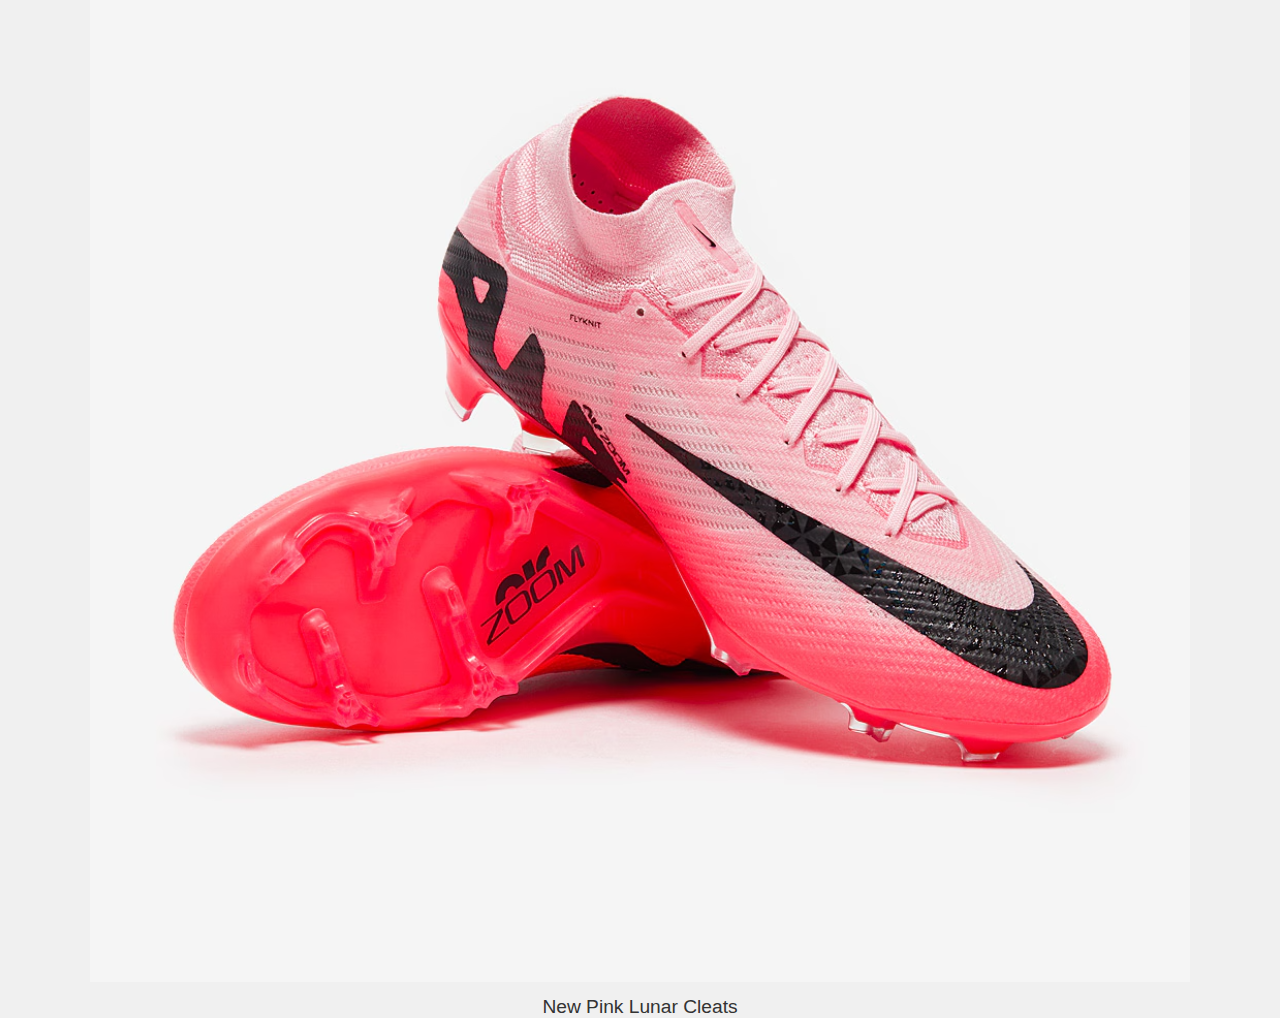
<file: module06/index.html>
<!DOCTYPE html>
<html lang="en">
<head>
    <meta charset="UTF-8">
    <meta name="viewport" content="width=device-width, initial-scale=1.0">
    <title>Nike Lunar CLeats</title>
    <link rel="stylesheet" href="style.css">
</head>
<body>

    <!-- Main container for the figure and caption -->
    <div class="container">
        <figure>
      
            <picture>
       
                <source srcset="lunarcleats-small.png" type="image/webp" media="(max-width: 600px)">
     
                <source srcset="lunarcleats-small.jpg" type="image/jpeg" media="(max-width: 600px)">
                
     
                <source srcset="lunarcleats-large.png" type="image/webp" media="(min-width: 1000px)">
   
                <source srcset="lunarcleats-large.jpg" type="image/jpeg" media="(min-width: 1000px)">
                
                
                <img src="lunarcleats.png.avif" alt="New Pink Lunar Cleats">
            </picture>
            
  
            <figcaption>New Pink Lunar Cleats</figcaption>
        </figure>
    </div>

</body>
</html>
</file>
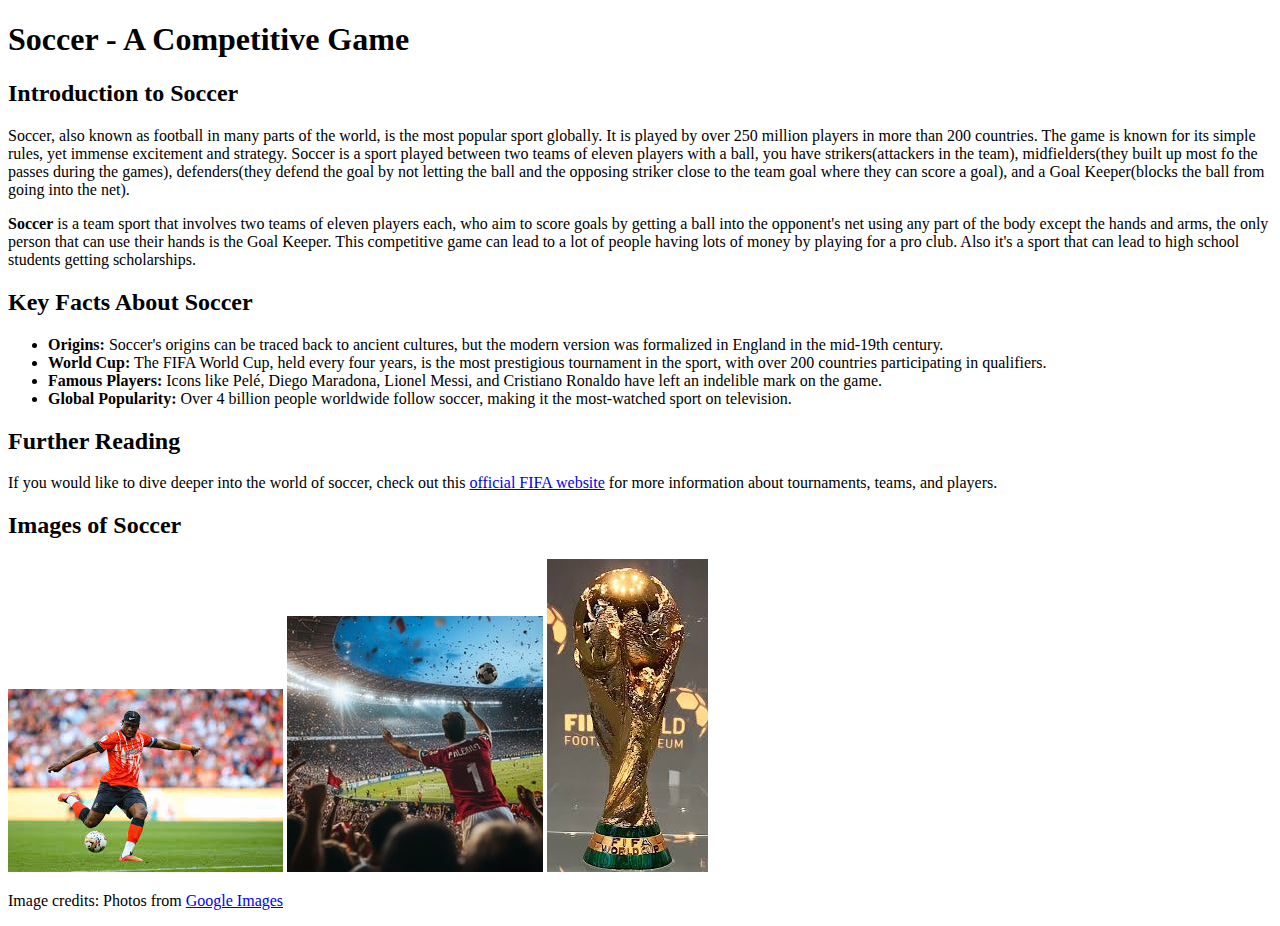
<file: module03/lab1.html>
<!DOCTYPE html>
<html lang="en">

<head>
    <meta charset="UTF-8">
    <meta name="viewport" content="width=device-width, initial-scale=1.0">
    <title>Soccer - A Competitive Game</title>
</head>

<body>

    <header>
        <h1>Soccer - A Competitive Game</h1>
    </header>

    <main>
        <section>
            <h2>Introduction to Soccer</h2>
            <p>Soccer, also known as football in many parts of the world, is the most popular sport globally. It is played by over 250 million players in more than 200 countries. The game is known for its simple rules, yet immense excitement and strategy. Soccer is a sport played between two teams of eleven players with a ball, you have strikers(attackers in the team), midfielders(they built up most fo the passes during the games), defenders(they defend the goal by not letting the ball and the opposing striker close to the team goal where they can score a goal), and a Goal Keeper(blocks the ball from going into the net).</p>
            <p><strong>Soccer</strong> is a team sport that involves two teams of eleven players each, who aim to score goals by getting a ball into the opponent's net using any part of the body except the hands and arms, the only person that can use their hands is the Goal Keeper. This competitive game can lead to a lot of people having lots of money by playing for a pro club. Also it's a sport that can lead to high school students getting scholarships.</p>
        </section>

        <section>
            <h2>Key Facts About Soccer</h2>
            <ul>
                <li><strong>Origins:</strong> Soccer's origins can be traced back to ancient cultures, but the modern version was formalized in England in the mid-19th century.</li>
                <li><strong>World Cup:</strong> The FIFA World Cup, held every four years, is the most prestigious tournament in the sport, with over 200 countries participating in qualifiers.</li>
                <li><strong>Famous Players:</strong> Icons like Pelé, Diego Maradona, Lionel Messi, and Cristiano Ronaldo have left an indelible mark on the game.</li>
                <li><strong>Global Popularity:</strong> Over 4 billion people worldwide follow soccer, making it the most-watched sport on television.</li>
            </ul>
        </section>

        <section>
            <h2>Further Reading</h2>
            <p>If you would like to dive deeper into the world of soccer, check out this <a href="https://www.fifa.com" target="_blank">official FIFA website</a> for more information about tournaments, teams, and players.</p>
        </section>

        <section>
            <h2>Images of Soccer</h2>
            <img src="download.jpg" alt="A soccer player kicking the ball on the field">
            <img src="celebration_goal.jpg" alt="A soccer match in action with fans cheering">
            <img src="fifa_cup.jpg" alt="The FIFA World Cup trophy on display">
        </section>
    </main>

    <footer>
        <p>Image credits: Photos from <a href="https://www.google.com/imghp?hl=en&ogbl" target="_blank">Google Images</a></p>
    </footer>

</body>

</html>
</file>
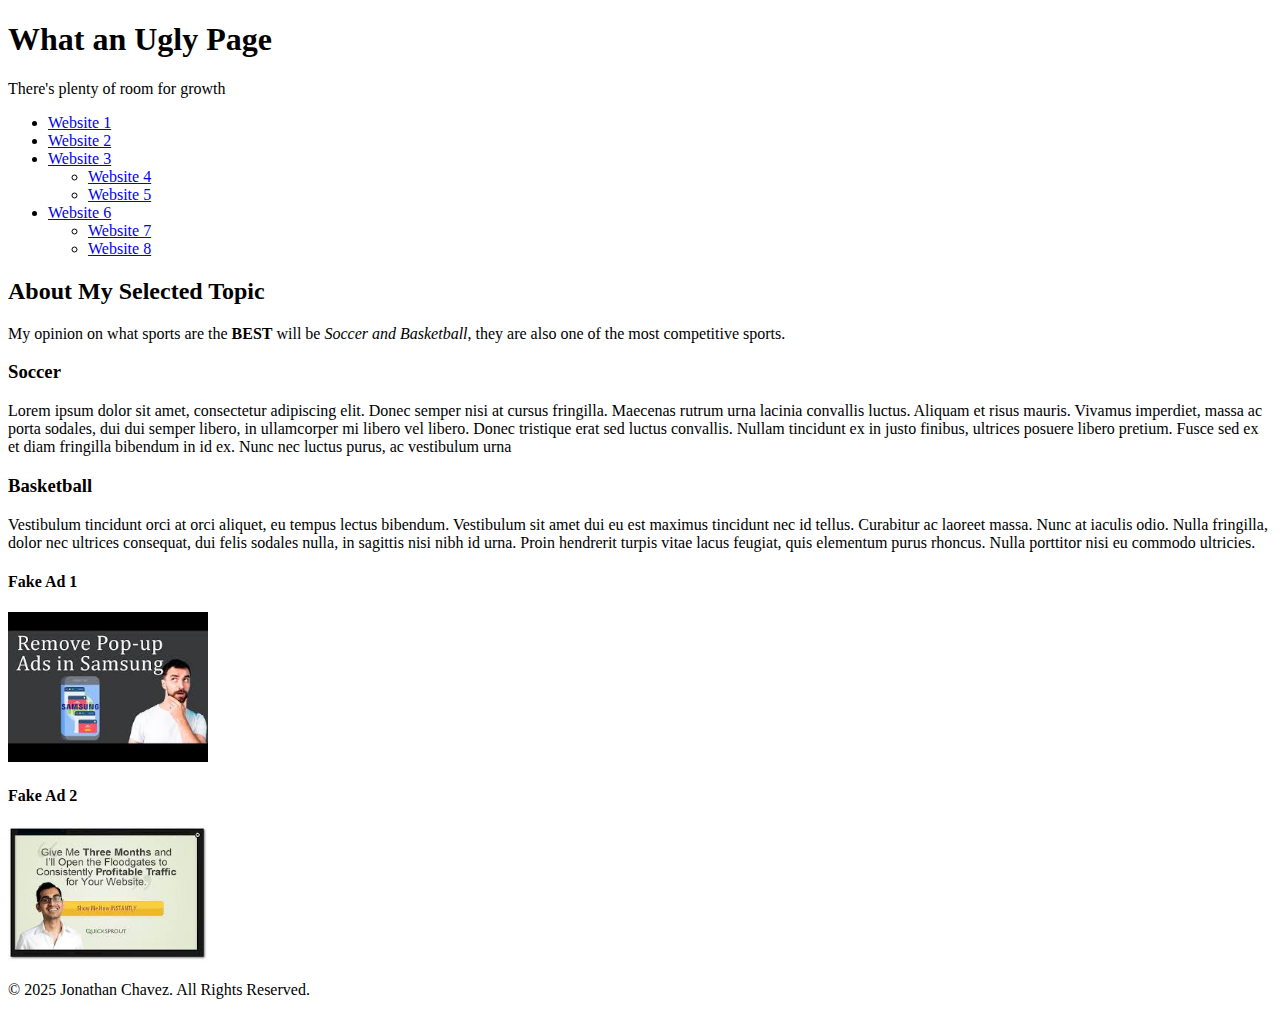
<file: module03/uplypage.html>
<!DOCTYPE html>
<html lang="en">
<head>
    <meta charset="UTF-8">
    <meta name="viewport" content="width=device-width, initial-scale=1.0">
    <title>What an Ugly Page</title>
</head>
<body>
    <header>
        <h1>What an Ugly Page</h1>
        <p>There's plenty of room for growth</p>
    </header>

    <nav>
        <ul>
            <li><a href="https://www.example1.com" target="_blank" rel="nofollow">Website 1</a></li>
            <li><a href="https://www.example2.com" target="_blank" rel="nofollow">Website 2</a></li>
            <li>
                <a href="https://www.example3.com" target="_blank" rel="nofollow">Website 3</a>
                <ul>
                    <li><a href="https://www.example4.com" target="_blank" rel="nofollow">Website 4</a></li>
                    <li><a href="https://www.example5.com" target="_blank" rel="nofollow">Website 5</a></li>
                </ul>
            </li>
            <li>
                <a href="https://www.example6.com" target="_blank" rel="nofollow">Website 6</a>
                <ul>
                    <li><a href="https://www.example7.com" target="_blank" rel="nofollow">Website 7</a></li>
                    <li><a href="https://www.example8.com" target="_blank" rel="nofollow">Website 8</a></li>
                </ul>
            </li>
        </ul>
    </nav>

    <main>
        <section class="primary">
            <article>
                <h2>About My Selected Topic</h2>
                <p>My opinion on what sports are the <strong>BEST</strong> will be <em>Soccer and Basketball</em>, they are also one of the most competitive sports.</p>
            </article>
            <section>
                <article>
                    <h3>Soccer</h3>
                    <p>Lorem ipsum dolor sit amet, consectetur adipiscing elit. Donec semper nisi at cursus fringilla. Maecenas rutrum urna lacinia convallis luctus. Aliquam et risus mauris. Vivamus imperdiet, massa ac porta sodales, dui dui semper libero, in ullamcorper mi libero vel libero. Donec tristique erat sed luctus convallis. Nullam tincidunt ex in justo finibus, ultrices posuere libero pretium. Fusce sed ex et diam fringilla bibendum in id ex. Nunc nec luctus purus, ac vestibulum urna</p>
                </article>
                <article>
                    <h3>Basketball</h3>
                    <p>Vestibulum tincidunt orci at orci aliquet, eu tempus lectus bibendum. Vestibulum sit amet dui eu est maximus tincidunt nec id tellus. Curabitur ac laoreet massa. Nunc at iaculis odio. Nulla fringilla, dolor nec ultrices consequat, dui felis sodales nulla, in sagittis nisi nibh id urna. Proin hendrerit turpis vitae lacus feugiat, quis elementum purus rhoncus. Nulla porttitor nisi eu commodo ultricies.</p>
                </article>
            </section>
            <aside>
                <div>
                    <h4>Fake Ad 1</h4>
                    <img src="download.2.jpg" width="200" height="auto" alt="Fake Product 1">
                </div>
                <div>
                    <h4>Fake Ad 2</h4>
                    <img src="download.1.jpg" width="200" height="auto" alt="Fake Product 2">
                </div>
            </aside>
        </section>
    </main>

    <footer>
        <p>&copy; 2025 Jonathan Chavez. All Rights Reserved.</p>
    </footer>
</body>
</html>
</file>
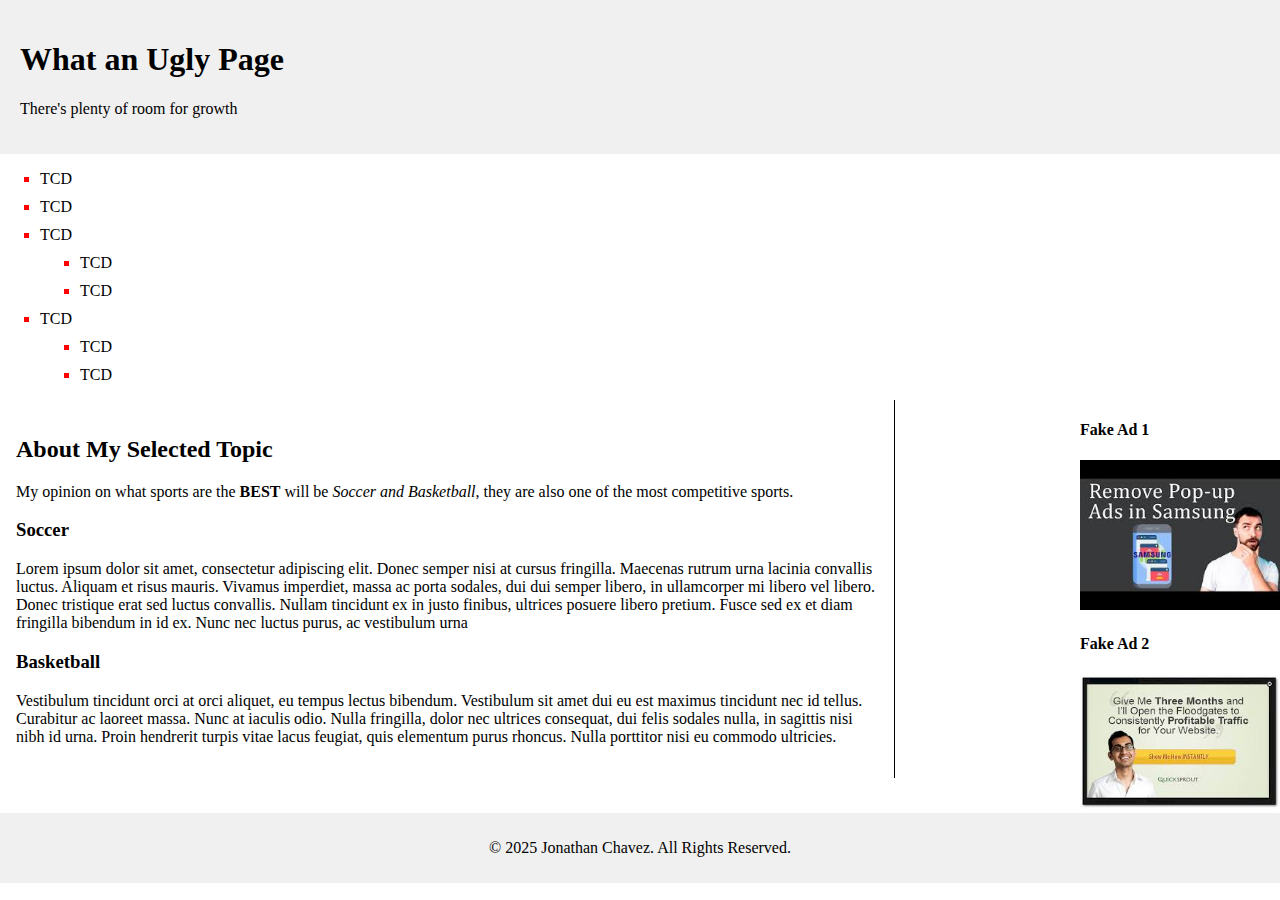
<file: module04/uglypage2.html>
<!DOCTYPE html>
<html lang="en">
<head>
    <link href="style.css" rel="stylesheet"/>
    <meta charset="UTF-8">
    <meta name="viewport" content="width=device-width, initial-scale=1.0">
    <title>What an Ugly Page</title>
</head>
<body>
    <header>
        <h1>What an Ugly Page</h1>
        <p>There's plenty of room for growth</p>
    </header>

    <nav>
        <ul>
            <li><a target="_blank" rel="nofollow" href="https://www.tcdupage.org">TCD</a></li>
            <li><a target="_blank" rel="nofollow" href="https://www.tcdupage.org">TCD</a></li>
            <li>
                <a target="_blank" rel="nofollow" href="https://www.tcdupage.org">TCD</a>
                <ul>
                    <li><a target="_blank" rel="nofollow" href="https://www.tcdupage.org">TCD</a></li>
                    <li><a target="_blank" rel="nofollow" href="https://www.tcdupage.org">TCD</a></li>
                </ul>
            </li>
            <li>
                <a target="_blank" rel="nofollow" href="https://www.tcdupage.org">TCD</a>
                <ul>
                    <li><a target="_blank" rel="nofollow" href="https://www.tcdupage.org">TCD</a></li>
                    <li><a target="_blank" rel="nofollow" href="https://www.tcdupage.org">TCD</a></li>
                </ul>
            </li>
        </ul>
    </nav>

    <main>
        <section class="primary">
            <article>
                <h2>About My Selected Topic</h2>
                <p>My opinion on what sports are the <strong>BEST</strong> will be <em>Soccer and Basketball</em>, they are also one of the most competitive sports.</p>
            </article>
            <section>
                <article>
                    <h3>Soccer</h3>
                    <p>Lorem ipsum dolor sit amet, consectetur adipiscing elit. Donec semper nisi at cursus fringilla. Maecenas rutrum urna lacinia convallis luctus. Aliquam et risus mauris. Vivamus imperdiet, massa ac porta sodales, dui dui semper libero, in ullamcorper mi libero vel libero. Donec tristique erat sed luctus convallis. Nullam tincidunt ex in justo finibus, ultrices posuere libero pretium. Fusce sed ex et diam fringilla bibendum in id ex. Nunc nec luctus purus, ac vestibulum urna</p>
                </article>
                <article>
                    <h3>Basketball</h3>
                    <p>Vestibulum tincidunt orci at orci aliquet, eu tempus lectus bibendum. Vestibulum sit amet dui eu est maximus tincidunt nec id tellus. Curabitur ac laoreet massa. Nunc at iaculis odio. Nulla fringilla, dolor nec ultrices consequat, dui felis sodales nulla, in sagittis nisi nibh id urna. Proin hendrerit turpis vitae lacus feugiat, quis elementum purus rhoncus. Nulla porttitor nisi eu commodo ultricies.</p>
                </article>
            </section>
        </section>
    </main>
    
            <aside>
                <div>
                    <h4>Fake Ad 1</h4>
                    <img src="download.2 (1).jpg" width="200" height="auto" alt="Fake Product 1">
                </div>
                <div>
                    <h4>Fake Ad 2</h4>
                    <img src="download.1 (1).jpg" width="200" height="auto" alt="Fake Product 2">
                </div>
            </aside>

    <footer>
        <p>&copy; 2025 Jonathan Chavez. All Rights Reserved.</p>
    </footer>
</body>
</html>
</file>
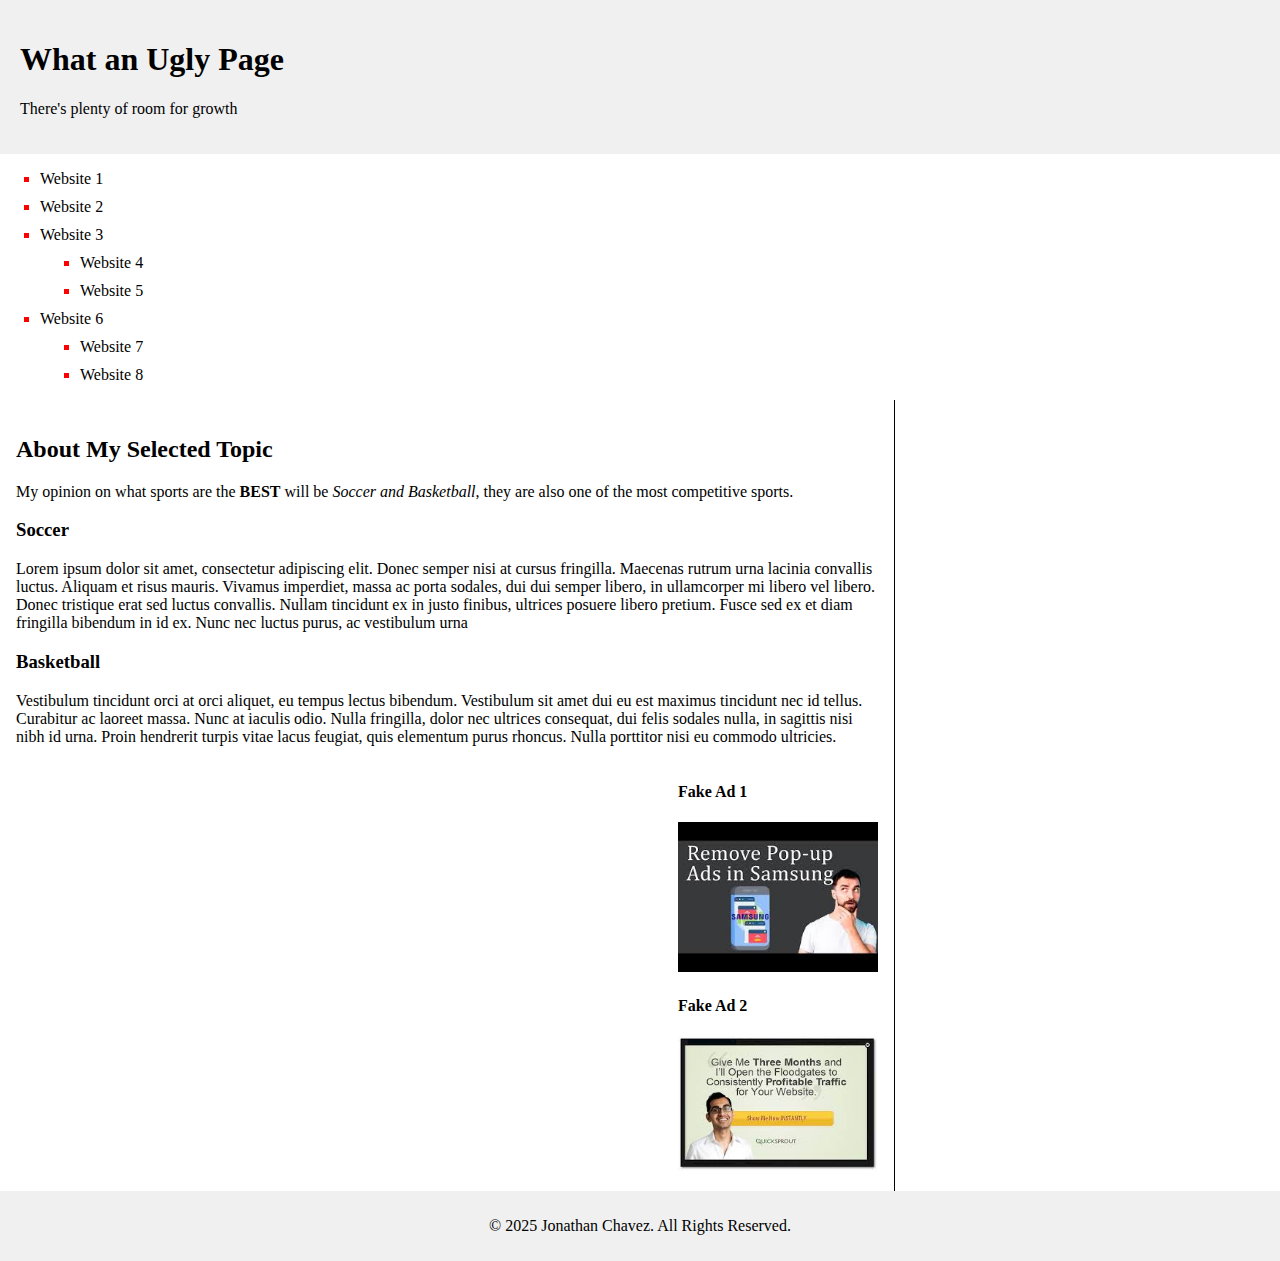
<file: module04/uplypage2.html>
<!DOCTYPE html>
<html lang="en">
<head>
    <link href="style.css" rel="stylesheet"/>
    <meta charset="UTF-8">
    <meta name="viewport" content="width=device-width, initial-scale=1.0">
    <title>What an Ugly Page</title>
</head>
<body>
    <header>
        <h1>What an Ugly Page</h1>
        <p>There's plenty of room for growth</p>
    </header>

    <nav>
        <ul>
            <li><a href="https://www.example1.com" target="_blank" rel="nofollow">Website 1</a></li>
            <li><a href="https://www.example2.com" target="_blank" rel="nofollow">Website 2</a></li>
            <li>
                <a href="https://www.example3.com" target="_blank" rel="nofollow">Website 3</a>
                <ul>
                    <li><a href="https://www.example4.com" target="_blank" rel="nofollow">Website 4</a></li>
                    <li><a href="https://www.example5.com" target="_blank" rel="nofollow">Website 5</a></li>
                </ul>
            </li>
            <li>
                <a href="https://www.example6.com" target="_blank" rel="nofollow">Website 6</a>
                <ul>
                    <li><a href="https://www.example7.com" target="_blank" rel="nofollow">Website 7</a></li>
                    <li><a href="https://www.example8.com" target="_blank" rel="nofollow">Website 8</a></li>
                </ul>
            </li>
        </ul>
    </nav>

    <main>
        <section class="primary">
            <article>
                <h2>About My Selected Topic</h2>
                <p>My opinion on what sports are the <strong>BEST</strong> will be <em>Soccer and Basketball</em>, they are also one of the most competitive sports.</p>
            </article>
            <section>
                <article>
                    <h3>Soccer</h3>
                    <p>Lorem ipsum dolor sit amet, consectetur adipiscing elit. Donec semper nisi at cursus fringilla. Maecenas rutrum urna lacinia convallis luctus. Aliquam et risus mauris. Vivamus imperdiet, massa ac porta sodales, dui dui semper libero, in ullamcorper mi libero vel libero. Donec tristique erat sed luctus convallis. Nullam tincidunt ex in justo finibus, ultrices posuere libero pretium. Fusce sed ex et diam fringilla bibendum in id ex. Nunc nec luctus purus, ac vestibulum urna</p>
                </article>
                <article>
                    <h3>Basketball</h3>
                    <p>Vestibulum tincidunt orci at orci aliquet, eu tempus lectus bibendum. Vestibulum sit amet dui eu est maximus tincidunt nec id tellus. Curabitur ac laoreet massa. Nunc at iaculis odio. Nulla fringilla, dolor nec ultrices consequat, dui felis sodales nulla, in sagittis nisi nibh id urna. Proin hendrerit turpis vitae lacus feugiat, quis elementum purus rhoncus. Nulla porttitor nisi eu commodo ultricies.</p>
                </article>
            </section>
            <aside>
                <div>
                    <h4>Fake Ad 1</h4>
                    <img src="download.2 (1).jpg" width="200" height="auto" alt="Fake Product 1">
                </div>
                <div>
                    <h4>Fake Ad 2</h4>
                    <img src="download.1 (1).jpg" width="200" height="auto" alt="Fake Product 2">
                </div>
            </aside>
        </section>
    </main>

    <footer>
        <p>&copy; 2025 Jonathan Chavez. All Rights Reserved.</p>
    </footer>
</body>
</html>
</file>
<file: module04/style.css>
/*
Description:  theme for Classes
Author:       J Neathawk
Author URI:   https://knighthawk0811.github.io
License: GPLv3
License URI: http://www.gnu.org/licenses/gpl.html
*/

/*--------------------------------------------------------------
selector {
	layout(position)
	
	content(text)
	
	design(background)
	
	other(z-index)
}
----------------------------------------------------------------
>>> COLORS:	  
----------------------------------------------------------------
:root {
  --color-variable: #ffffff;
}

----------------------------------------------------------------
>>> TABLE OF CONTENTS:
----------------------------------------------------------------
# Universal
# General Elements
# Modal Navigation
# Navigation
# Header Area
# Content Area
# Footer Area
# Reusable Classes
# Other
# Templates
# Media Queries

--------------------------------------------------------------*/

/*--------------------------------------------------------------
# Universal
--------------------------------------------------------------*/
html * {
    box-sizing: border-box;
}

body {
    margin: 0; /* Remove margin from the body */
}

/*--------------------------------------------------------------
# General Elements
--------------------------------------------------------------*/

/*--------------------------------------------------------------
# Navigation
--------------------------------------------------------------*/
nav ul {
    list-style-type: square;
	color: #FF0000 /* Change bullet to a square */
}

nav ul li {
    margin: 10px 0; /* Add space between list items */
}

nav a {
    text-decoration: none;
    color: #000; /* Default link color */
}

nav a:visited {
    color: #800080; /* Change color for visited links */
}

nav a:active {
    color: #ff6347; /* Change color for active links */
}

nav a:hover {
    color: #008080; /* Change color when hovering over links */
}

/*--------------------------------------------------------------
# Header Area
--------------------------------------------------------------*/
header {
    background-color: #f0f0f0; /* Set a different background color for header */
    padding: 20px; /* Add padding to the header */
}

/*--------------------------------------------------------------
# Content Area
--------------------------------------------------------------*/
main {
    width: calc(70% - 1px); /* Set width using calc for 70% - 1px */
    float: left; /* Align the main content to the left */
    padding: 1rem; /* Add padding */
    border-right: 1px solid #000; /* Add 1px border on the right side */
}

/*--------------------------------------------------------------
# Aside Elements
--------------------------------------------------------------*/
aside {
    width: (30% - 1px); /* Set width of the aside */
    float: right; /* Align the aside element to the right */
}

/*--------------------------------------------------------------
# Footer Area
--------------------------------------------------------------*/
footer {
    background-color: #f0f0f0; /* Set the same background color as the header */
    text-align: center; /* Center the text */
    clear: both; /* Clear the float elements */
    padding: 10px 0; /* Add some padding to the footer */
}

/*--------------------------------------------------------------
# Reusable Classes
--------------------------------------------------------------*/

/*--------------------------------------------------------------
# Other
--------------------------------------------------------------*/

/*--------------------------------------------------------------
# Templates
--------------------------------------------------------------*/

/*--------------------------------------------------------------
# Media Queries
--------------------------------------------------------------*/
</file>
<file: module06/style.css>
/* Basic reset for margin and padding */
* {
    margin: 0;
    padding: 0;
    box-sizing: border-box;
}

/* Style for the body element */
body {
    font-family: Arial, sans-serif;
    background-color: #f0f0f0;
    display: flex;
    justify-content: center;
    align-items: center;
    height: 100vh;
}

/* Container for centering content */
.container {
    text-align: center;
}

/* Style for the figure and caption */
figure {
    display: inline-block;
}

figcaption {
    font-size: 1.2em;
    color: #333;
    margin-top: 10px;
}

/* Style for images inside the picture element */
picture img {
    max-width: 100%;
    height: auto;
}
</file>
